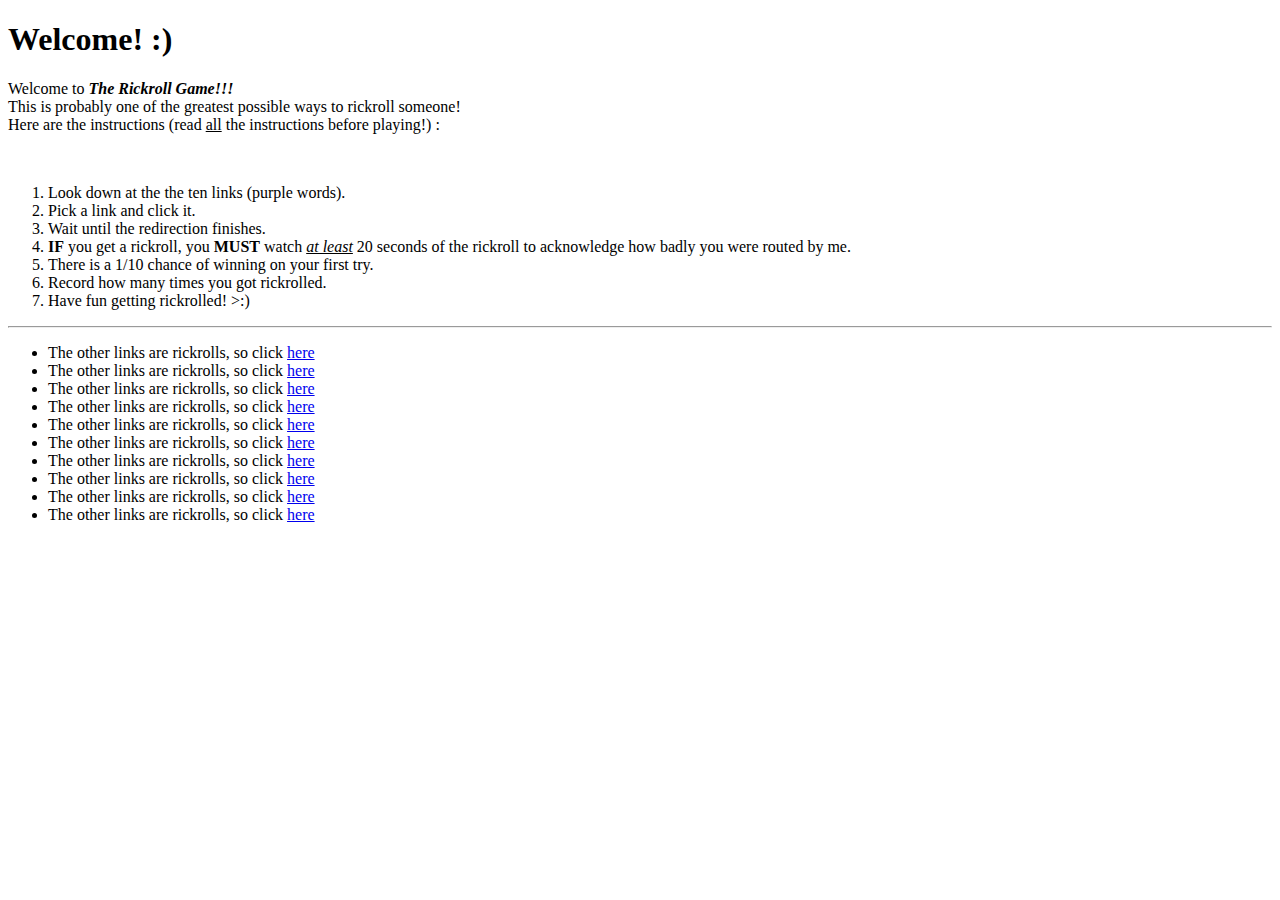
<file: index.html>
<!DOCTYPE HTML>
<html>
    <head>
        <title>Rickroll Game
        </title>
        <meta charset="utf-8">
    </head>

    <body>
      <h1>Welcome! :)</h1>
      <p>Welcome to <strong><em>The Rickroll Game!!!</strong></em><br>
      This is probably one of the greatest possible ways to rickroll someone!<br>
    Here are the instructions (read <u>all</u> the instructions before playing!) :</p>
<br>
    <ol>
    <li>Look down at the the ten links (purple words).</li>
    <li>Pick a link and click it.</li>
    <li>Wait until the redirection finishes.</li>
    <li><b>IF</b> you get a rickroll, you <b>MUST</b> watch <i><u>at least</u></i> 20 seconds of the rickroll to acknowledge how badly you were routed by me.</li>
      <li>There is a 1/10 chance of winning on your first try.</li>
      <li>Record how many times you got rickrolled.</li>
      <li>Have fun getting rickrolled!  >:)</li>
    </ol>
<hr>
<ul>
<li>The other links are rickrolls, so click <a href="https://youtu.be/dQw4w9WgXcQ">here</a></li>
<li>The other links are rickrolls, so click <a href="https://youtu.be/dQw4w9WgXcQ">here</a></li>
<li>The other links are rickrolls, so click <a href="https://youtu.be/dQw4w9WgXcQ">here</a></li>
<li>The other links are rickrolls, so click <a href="https://youtu.be/dQw4w9WgXcQ">here</a></li>
<li>The other links are rickrolls, so click <a href="https://youtu.be/dQw4w9WgXcQ">here</a></li>
<li>The other links are rickrolls, so click <a href="https://youtu.be/dQw4w9WgXcQ">here</a></li>
<li>The other links are rickrolls, so click <a href="https://youtu.be/dQw4w9WgXcQ">here</a></li>
<li>The other links are rickrolls, so click <a href="https://youtu.be/dQw4w9WgXcQ">here</a></li>
<li>The other links are rickrolls, so click <a href="https://scratch.mit.edu/projects/613852147/">here</a></li>
<li>The other links are rickrolls, so click <a href="https://youtu.be/dQw4w9WgXcQ">here</a></li>
</ul>

<iframe width="560" height="315" src="https://www.youtube.com/embed/dQw4w9WgXcQ" title="YouTube video player" frameborder="0" allow="accelerometer; autoplay; clipboard-write; encrypted-media; gyroscope; picture-in-picture" allowfullscreen></iframe>


 </body>
</html>
</file>
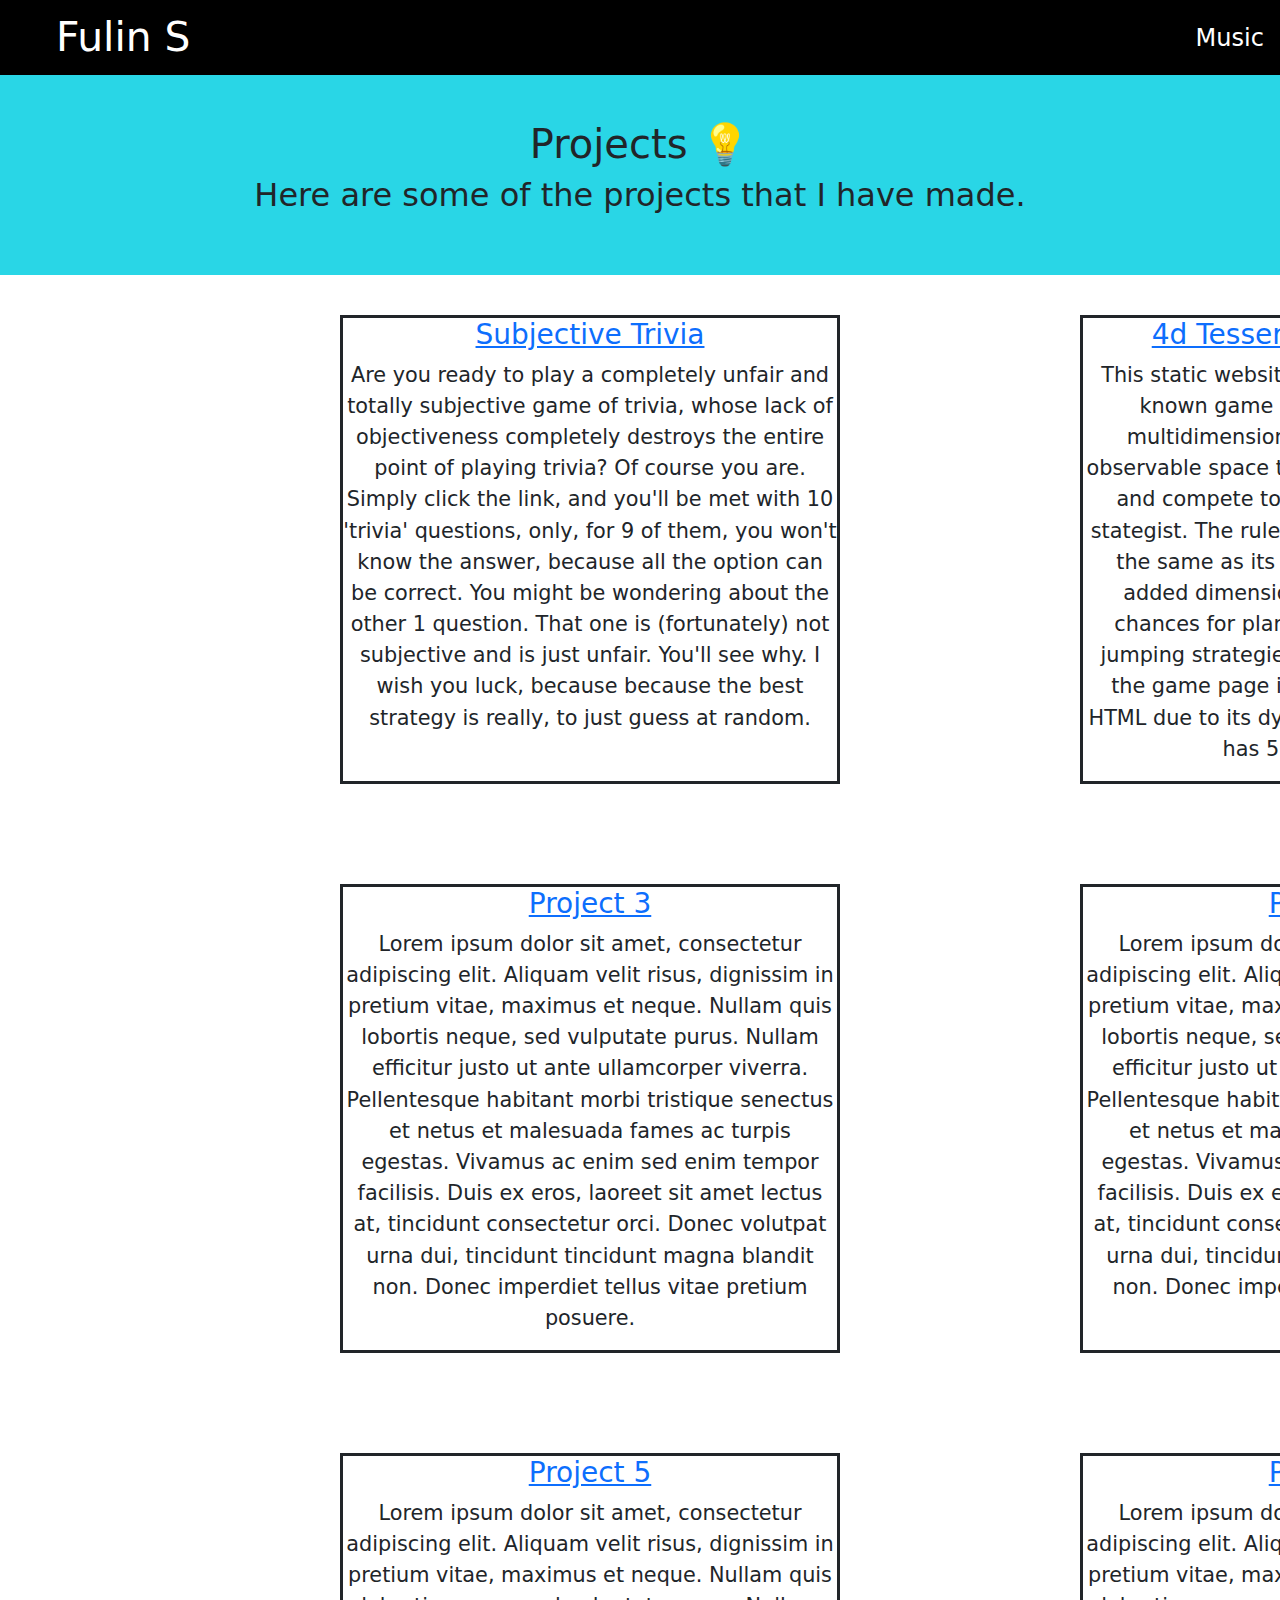
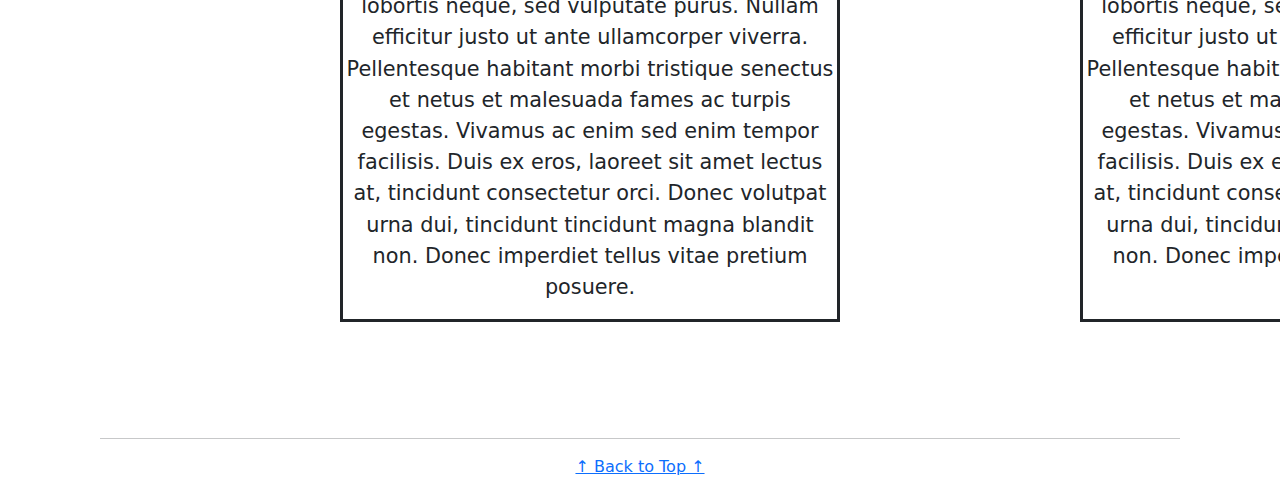
<file: Projects/index.html>
<!DOCTYPE html>

<html lang="en">
    <head>
        <link href="https://cdn.jsdelivr.net/npm/bootstrap@5.3.3/dist/css/bootstrap.min.css" rel="stylesheet" integrity="sha384-QWTKZyjpPEjISv5WaRU9OFeRpok6YctnYmDr5pNlyT2bRjXh0JMhjY6hW+ALEwIH" crossorigin="anonymous">
        <script src="https://cdn.jsdelivr.net/npm/bootstrap@5.3.3/dist/js/bootstrap.bundle.min.js" integrity="sha384-YvpcrYf0tY3lHB60NNkmXc5s9fDVZLESaAA55NDzOxhy9GkcIdslK1eN7N6jIeHz" crossorigin="anonymous"></script>
        <link href="projectsStyle.css" rel="stylesheet">
        <script src="projectsScript.js"></script>
        <title>Projects</title>
    </head>
    <body>


        <div id="topbar">
            <div id="topbarL">
                <button class="topbarLinkL">Fulin S</button>
            </div>
            <div id="topbarR">
            <button id="musicLink" class="topbarLinkR">Music</button>
            <button id="recLink" class="topbarLinkR">Recommendations</button>
            <button id="projectLink" class="topbarLinkR"> Projects!</button>
            </div>
        </div>


        <header>
            <div id="header">
                <h1>Projects 💡</h1>
                <h2>Here are some of the projects that I have made.</h2>
            </div>
        </header>

        <main>

            <div id="boxes">
                <div class="line">
                    <div class="infoBoxL">
                        <h3><a href="subjectivetrivia.html">Subjective Trivia</a></h3>
                        <p>Are you ready to play a completely unfair and totally subjective game of trivia, whose lack of objectiveness completely destroys the entire point of playing trivia? Of course you are. Simply click the link, and you'll be met with 10 'trivia' questions, only, for 9 of them, you won't know the answer, because all the option can be correct. You might be wondering about the other 1 question. That one is (fortunately) not subjective and is just unfair. You'll see why. I wish you luck, because because the best strategy is really, to just guess at random.
                        </p>
                    </div>
                    <div class="infoBoxR">
                        <h3><a href="tttIndex.html">4d Tesseractic Tic Tac Toe</a></h3>
                        <p>This static website takes a very simple, well known game and puts a twist in it. A multidimensional twist that transcends observable space to be specific. Find a partner and compete to see who is the better 4D stategist. The rules are simple and are mostly the same as its 2D version, however, the added dimensions indroduce a lot more chances for planned deception and plane jumping strategies. Interesting fact: most of the game page is written in JS rather than HTML due to its dynamism. The HTML file only has 56 lines of code.</p>
                    </div>
                </div>



                <div class="line">
                    <div class="infoBoxL">
                        <h3><a href="https://www.youtube.com/watch?v=dQw4w9WgXcQ">Project 3</a></h3>
                        <p>Lorem ipsum dolor sit amet, consectetur adipiscing elit. Aliquam velit risus, dignissim in pretium vitae, maximus et neque. Nullam quis lobortis neque, sed vulputate purus. Nullam efficitur justo ut ante ullamcorper viverra. Pellentesque habitant morbi tristique senectus et netus et malesuada fames ac turpis egestas. Vivamus ac enim sed enim tempor facilisis. Duis ex eros, laoreet sit amet lectus at, tincidunt consectetur orci. Donec volutpat urna dui, tincidunt tincidunt magna blandit non. Donec imperdiet tellus vitae pretium posuere.</p>
                    </div>
                    <div class="infoBoxR">
                        <h3><a href="https://www.youtube.com/watch?v=dQw4w9WgXcQ">Project 4</a></h3>
                        <p>Lorem ipsum dolor sit amet, consectetur adipiscing elit. Aliquam velit risus, dignissim in pretium vitae, maximus et neque. Nullam quis lobortis neque, sed vulputate purus. Nullam efficitur justo ut ante ullamcorper viverra. Pellentesque habitant morbi tristique senectus et netus et malesuada fames ac turpis egestas. Vivamus ac enim sed enim tempor facilisis. Duis ex eros, laoreet sit amet lectus at, tincidunt consectetur orci. Donec volutpat urna dui, tincidunt tincidunt magna blandit non. Donec imperdiet tellus vitae pretium posuere.</p>
                    </div>
                </div>


                <div class="line">
                    <div class="infoBoxL">
                        <h3><a href="https://www.youtube.com/watch?v=dQw4w9WgXcQ">Project 5</a></h3>
                        <p>Lorem ipsum dolor sit amet, consectetur adipiscing elit. Aliquam velit risus, dignissim in pretium vitae, maximus et neque. Nullam quis lobortis neque, sed vulputate purus. Nullam efficitur justo ut ante ullamcorper viverra. Pellentesque habitant morbi tristique senectus et netus et malesuada fames ac turpis egestas. Vivamus ac enim sed enim tempor facilisis. Duis ex eros, laoreet sit amet lectus at, tincidunt consectetur orci. Donec volutpat urna dui, tincidunt tincidunt magna blandit non. Donec imperdiet tellus vitae pretium posuere.</p>
                    </div>
                    <div class="infoBoxR">
                        <h3><a href="https://www.youtube.com/watch?v=dQw4w9WgXcQ">Project 6</a></h3>
                        <p>Lorem ipsum dolor sit amet, consectetur adipiscing elit. Aliquam velit risus, dignissim in pretium vitae, maximus et neque. Nullam quis lobortis neque, sed vulputate purus. Nullam efficitur justo ut ante ullamcorper viverra. Pellentesque habitant morbi tristique senectus et netus et malesuada fames ac turpis egestas. Vivamus ac enim sed enim tempor facilisis. Duis ex eros, laoreet sit amet lectus at, tincidunt consectetur orci. Donec volutpat urna dui, tincidunt tincidunt magna blandit non. Donec imperdiet tellus vitae pretium posuere.</p>
                    </div>
                </div>
                <hr>

                <!--
                    <boxes>: div for entire box section
                    <line>: div for infoBox and complement
                    <infoBox>: div for textbox
                    How to make stuff in-line:
                        <div class="line">
                            <div class="infoBox">
                                ...
                            </div>
                            <div id="(complement)">
                                ...
                            </div>
                        </div>
                -->
            </div>
        </main>
        <div style="text-align: center;"><a href="index.html#header">↑ Back to Top ↑</a></div>
    </body>
</html>
</file>
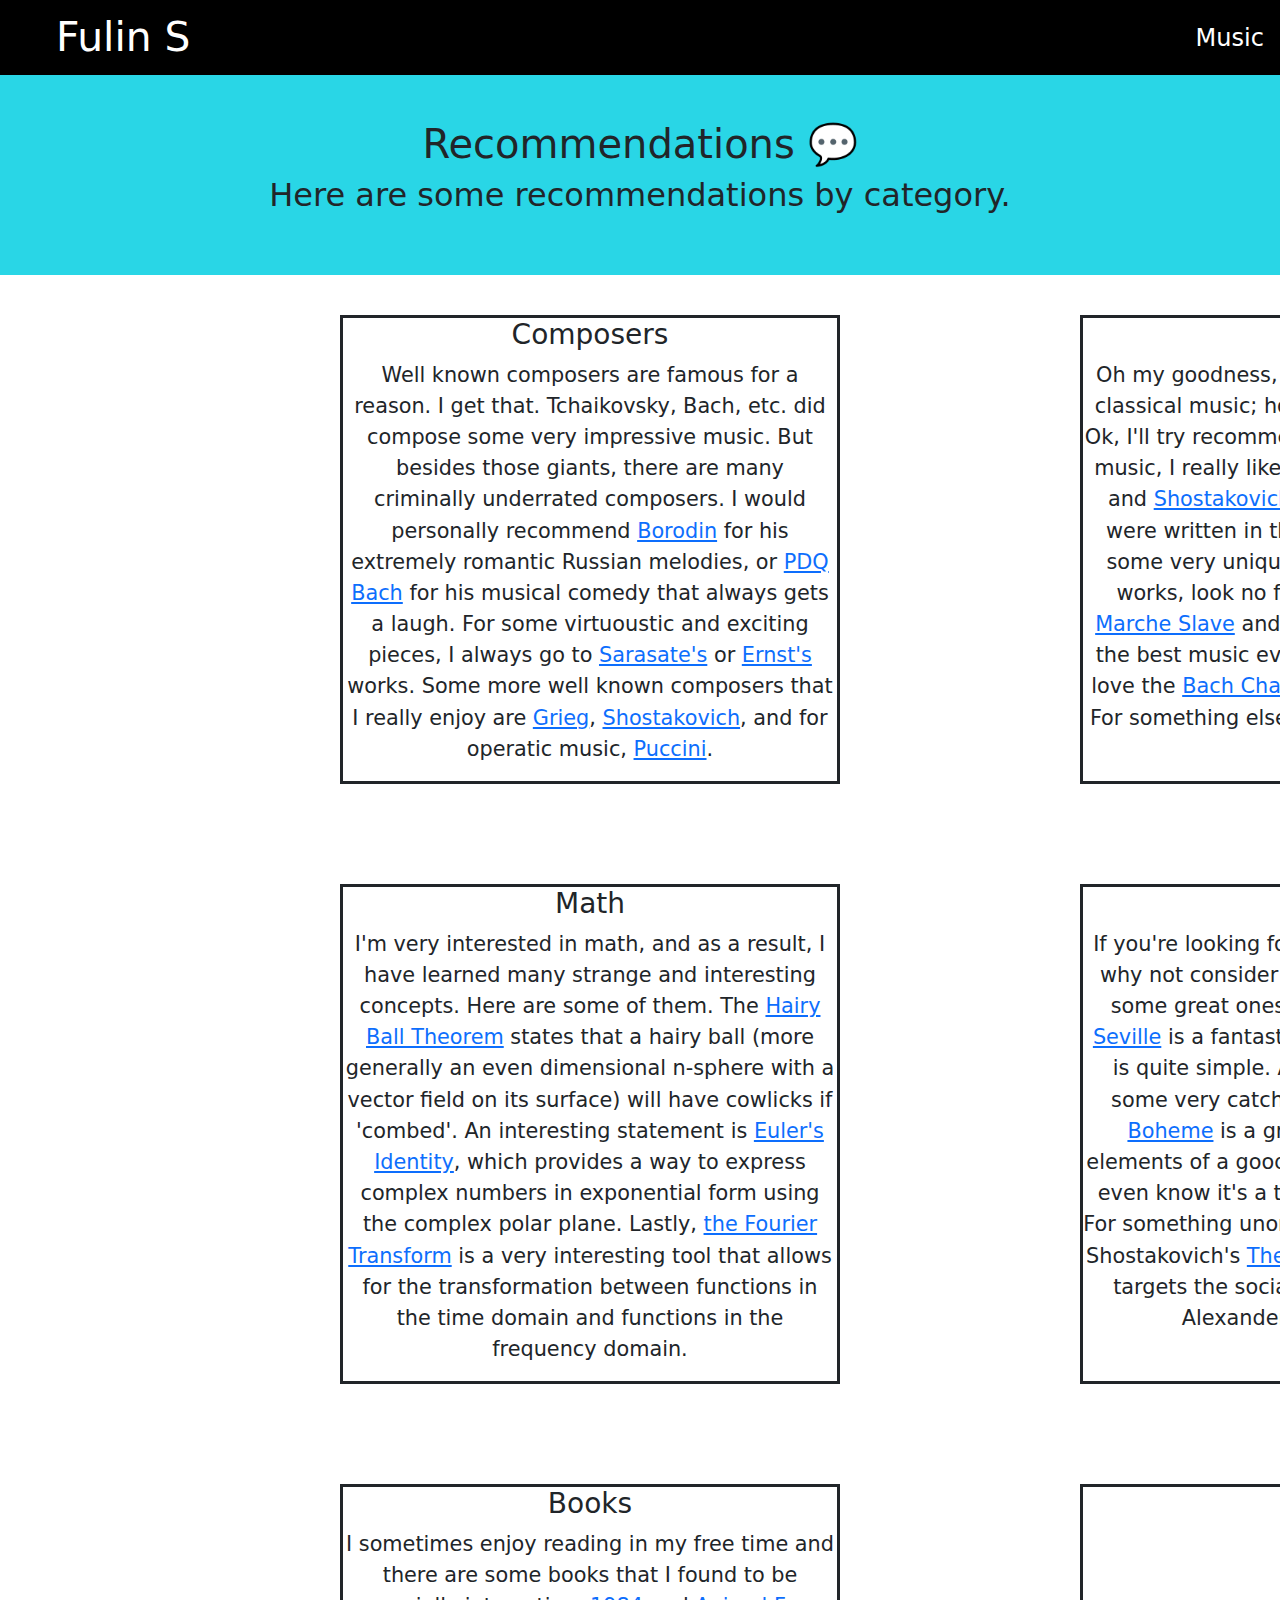
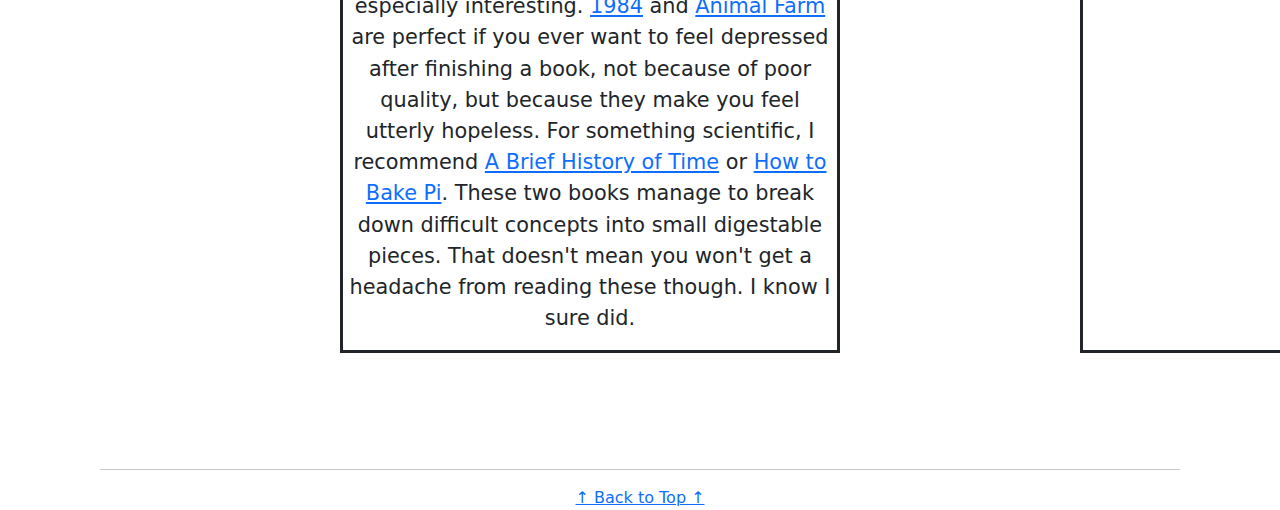
<file: recs.html>
<!DOCTYPE html>

<html lang="en">
    <head>
        <link href="https://cdn.jsdelivr.net/npm/bootstrap@5.3.3/dist/css/bootstrap.min.css" rel="stylesheet" integrity="sha384-QWTKZyjpPEjISv5WaRU9OFeRpok6YctnYmDr5pNlyT2bRjXh0JMhjY6hW+ALEwIH" crossorigin="anonymous">
        <script src="https://cdn.jsdelivr.net/npm/bootstrap@5.3.3/dist/js/bootstrap.bundle.min.js" integrity="sha384-YvpcrYf0tY3lHB60NNkmXc5s9fDVZLESaAA55NDzOxhy9GkcIdslK1eN7N6jIeHz" crossorigin="anonymous"></script>
        <link href="recsStyle.css" rel="stylesheet">
        <script src="recsScript.js"></script>
        <title>Recommendations</title>
    </head>
    <body>


        <div id="topbar">
            <div id="topbarL">
                <button class="topbarLinkL">Fulin S</button>
            </div>
            <div id="topbarR">
            <button id="musicLink" class="topbarLinkR">Music</button>
            <button id="recLink" class="topbarLinkR">Recommendations</button>
            <button id="projectLink" class="topbarLinkR"> Projects!</button>
            </div>
        </div>


        <header>
            <div id="header">
                <h1>Recommendations 💬</h1>
                <h2>Here are some recommendations by category.</h2>
            </div>
        </header>

        <main>

            <div id="boxes">
                <div class="line">
                    <div class="infoBoxL">
                        <h3>Composers</h3>
                        <p>Well known composers are famous for a reason. I get that. Tchaikovsky, Bach, etc. did compose some very impressive music. But besides those giants, there are many criminally underrated composers.
                            I would personally recommend <a href="https://www.youtube.com/watch?v=OPPLoRYMVrw">Borodin</a> for his extremely romantic Russian melodies, or <a href="https://www.youtube.com/playlist?list=PLKwLjuqh__W3vgAQfrqP4q3j0FIqBWkh2">PDQ Bach</a> for his musical comedy that always gets a laugh.
                            For some virtuoustic and exciting pieces, I always go to <a href="https://www.youtube.com/playlist?list=PLGA7IZDGlulLquuGMNc0lnZPtwgD1le-S">Sarasate's</a> or <a href="https://www.youtube.com/watch?v=UWNCbpwC-PQ">Ernst's</a> works. Some more well known composers that I really enjoy are <a href="https://www.youtube.com/watch?v=OM9hdCpdcqc">Grieg</a>,
                            <a href="https://www.youtube.com/watch?v=vKTVLpmvznI">Shostakovich</a>, and for operatic music, <a href="https://www.youtube.com/watch?v=XfKzML_EbRE">Puccini</a>.
                        </p>
                    </div>
                    <div class="infoBoxR">
                        <h3>Music</h3>
                        <p>Oh my goodness, there are so many gems in classical music; how could I possibly choose? Ok, I'll try recommend the best ones. For piano music, I really like <a href="https://www.youtube.com/watch?v=ghEa1x23low">Gershwin's Piano Concerto</a> and <a href="https://www.youtube.com/watch?v=qdgNQN-PiRA">Shostakovich's Piano Concerto II</a>. Both were written in the 20th century, and have some very unique elements. For orchestral works, look no further than the Russians. <a href="https://www.youtube.com/watch?v=5poSw7tFLB4">Marche Slave</a> and <a href="https://www.youtube.com/watch?v=zY4w4_W30aQ">Scheherazade</a>
                        are some of the best music ever written. For solo works, I love the <a href="https://www.youtube.com/watch?v=ngjEVKxQCWs">Bach Chaconne</a> or his <a href="https://www.youtube.com/watch?v=wbH3JYfRjOQ">6th cello suite</a>. For something else baroque, listen to <a href="https://www.youtube.com/watch?v=7v8zxoEoA_Q">La Folia</a>.</p>
                    </div>
                </div>



                <div class="line">
                    <div class="infoBoxL">
                        <h3>Math</h3>
                        <p>I'm very interested in math, and as a result, I have learned many strange and interesting concepts. Here are some of them. The <a href="https://en.wikipedia.org/wiki/Hairy_ball_theorem">Hairy Ball Theorem</a> states that a hairy ball (more generally an even dimensional n-sphere with a vector field on its surface) will have cowlicks if 'combed'.
                            An interesting statement is <a href="https://en.wikipedia.org/wiki/Euler%27s_identity">Euler's Identity</a>, which provides a way to express complex numbers in exponential form using the complex polar plane. Lastly,
                            <a href="https://en.wikipedia.org/wiki/Fourier_transform">the Fourier Transform</a> is a very interesting tool that allows for the transformation between functions in the time domain and functions in the frequency domain.</p>
                    </div>
                    <div class="infoBoxR">
                        <h3>Operas</h3>
                        <p>If you're looking for something long to watch, why not consider watching an opera? I have some great ones right here. <a href="https://www.youtube.com/watch?v=iZO2BPS_pOw">The Barber of Seville</a> is a fantastic opera buffa, and the plot is quite simple. As an added bonus, it has some very catchy tunes. For tragedies, <a href="https://www.youtube.com/watch?v=v-AkOjdR7Ds&t=6s">La Boheme</a> is a great option. It has all the elements of a good tragic story, and you won't even know it's a tragedy until at least act III.
                        For something unorthodox, definitely check out Shostakovich's <a href="https://www.youtube.com/watch?v=muxgjshs6MY">The Nose</a>, a satirical opera that targets the social class during the time of Alexander I. It's really weird.</p>
                    </div>
                </div>


                <div class="line">
                    <div class="infoBoxL">
                        <h3>Books</h3>
                        <p>I sometimes enjoy reading in my free time and there are some books that I found to be especially interesting. <a href="https://www.goodreads.com/book/show/61439040-1984">1984</a> and <a href="https://www.goodreads.com/book/show/170448.Animal_Farm">Animal Farm</a> are perfect if you ever want to feel depressed after finishing a book, not because of poor quality, but because they make you feel utterly hopeless.
                        For something scientific, I recommend <a href="https://www.goodreads.com/book/show/3869.A_Brief_History_of_Time">A Brief History of Time</a> or <a href="https://www.goodreads.com/book/show/23360039-how-to-bake-pi">How to Bake Pi</a>. These two books manage to break down difficult concepts into small digestable pieces. That doesn't mean you won't get a headache from reading these though. I know I sure did.</p>
                    </div>
                    <div class="infoBoxR">
                        <h3>Memes</h3>
                        <p><a href="https://themathpass.wordpress.com/wp-content/uploads/2012/07/berationalgetreal.jpg">Meme 1</a></p>
                        <p><a href="https://i.redd.it/g7r4mnsok78z.jpg">Meme 2</a></p>
                        <p><a href="http://i.imgur.com/z0Sl2XP.jpg">Meme 3</a></p>
                        <p><a href="https://i.redd.it/l2s7wrqdt0m81.jpg">Meme 4</a></p>
                        <p><a href="https://i.redd.it/sb02invth9bb1.jpg">Meme 5</a></p>
                        <p><a href="http://i.imgur.com/NfXXrCj.jpg">Meme 6</a></p>
                        <p><a href="https://i.redd.it/8zfbnjcm1h6c1.jpeg">Meme 7</a></p>
                    </div>
                </div>
                <hr>

                <!--
                    <boxes>: div for entire box section
                    <line>: div for infoBox and complement
                    <infoBox>: div for textbox
                    How to make stuff in-line:
                        <div class="line">
                            <div class="infoBox">
                                ...
                            </div>
                            <div id="(complement)">
                                ...
                            </div>
                        </div>
                -->
            </div>
        </main>
        <div style="text-align: center;"><a href="recs.html#header">↑ Back to Top ↑</a></div>
    </body>
</html>
</file>
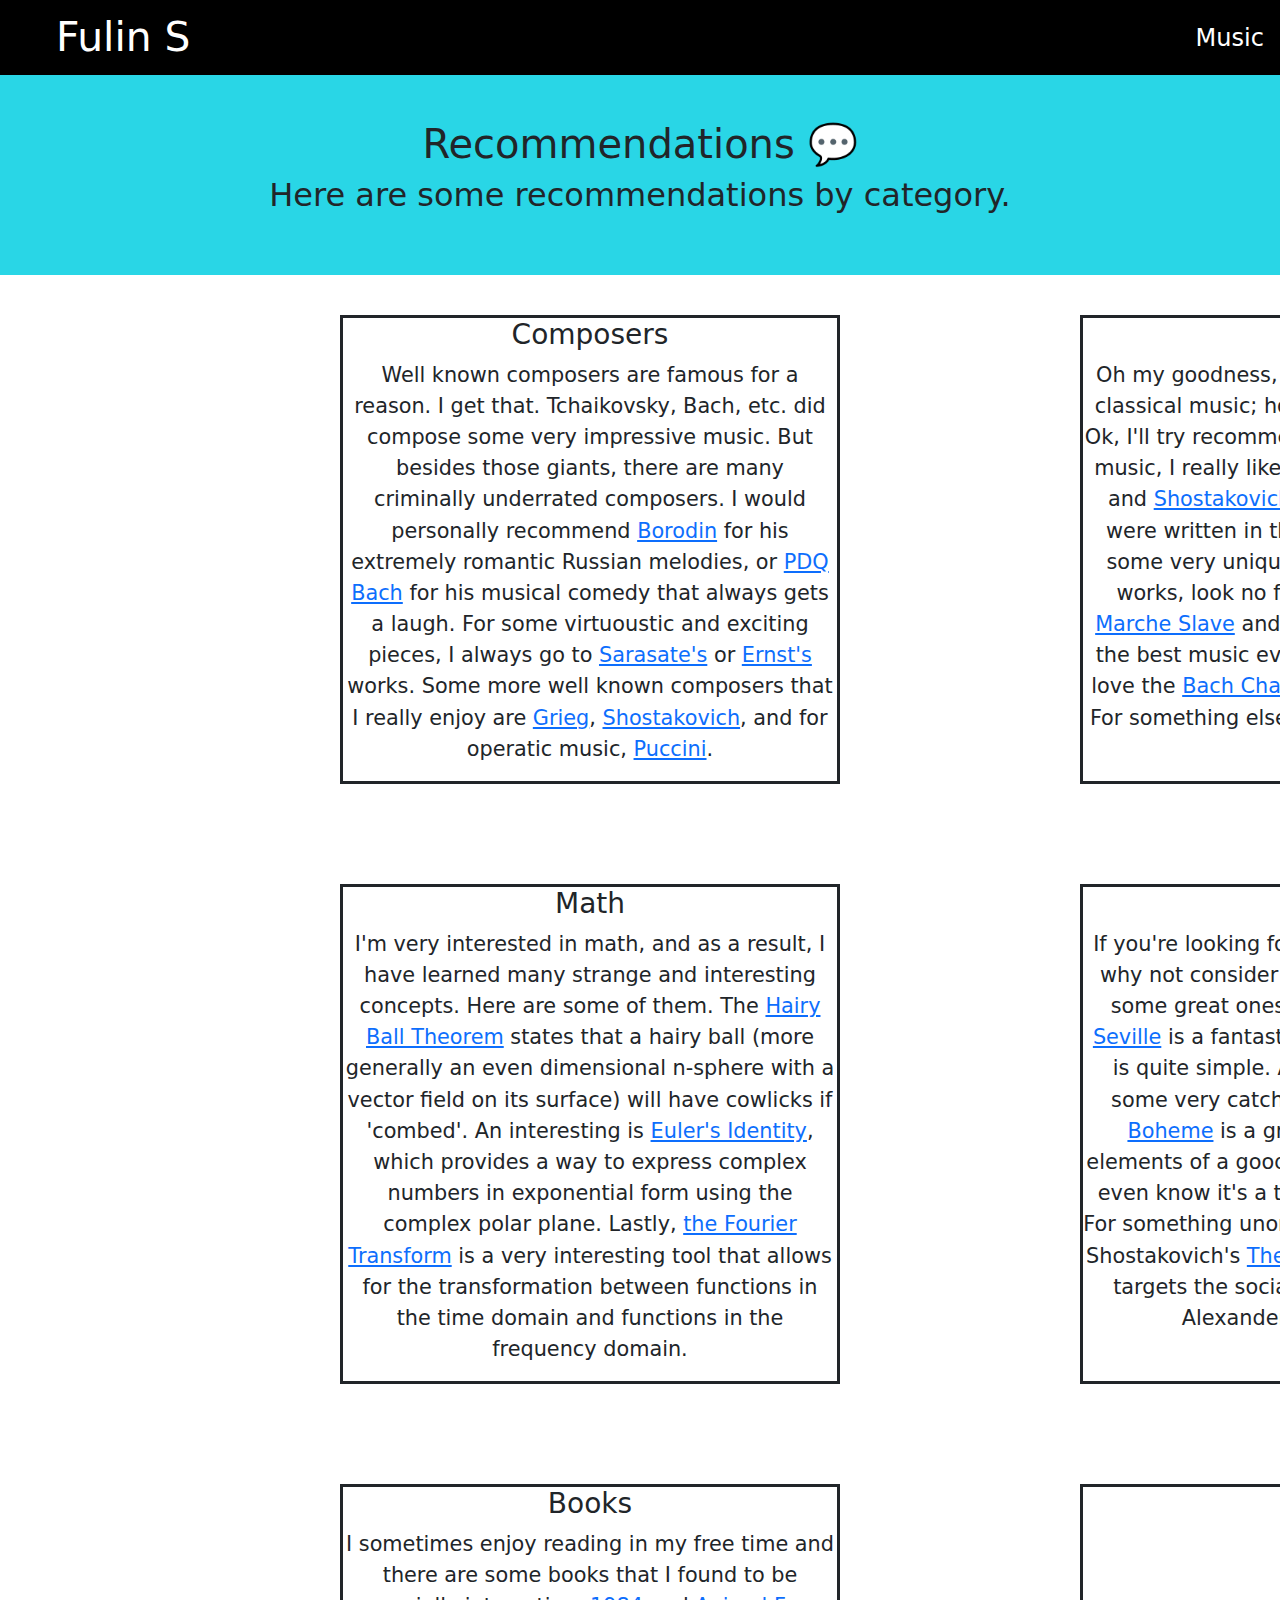
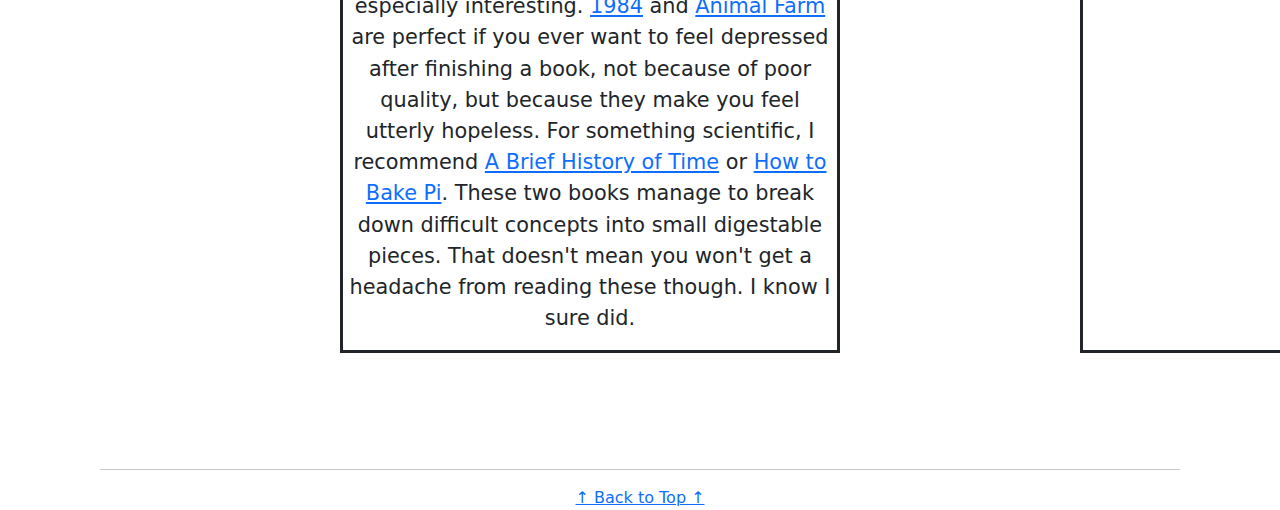
<file: homepage/recs.html>
<!DOCTYPE html>

<html lang="en">
    <head>
        <link href="https://cdn.jsdelivr.net/npm/bootstrap@5.3.3/dist/css/bootstrap.min.css" rel="stylesheet" integrity="sha384-QWTKZyjpPEjISv5WaRU9OFeRpok6YctnYmDr5pNlyT2bRjXh0JMhjY6hW+ALEwIH" crossorigin="anonymous">
        <script src="https://cdn.jsdelivr.net/npm/bootstrap@5.3.3/dist/js/bootstrap.bundle.min.js" integrity="sha384-YvpcrYf0tY3lHB60NNkmXc5s9fDVZLESaAA55NDzOxhy9GkcIdslK1eN7N6jIeHz" crossorigin="anonymous"></script>
        <link href="recsStyle.css" rel="stylesheet">
        <script src="recsScript.js"></script>
        <title>Recommendations</title>
    </head>
    <body>


        <div id="topbar">
            <div id="topbarL">
                <button class="topbarLinkL">Fulin S</button>
            </div>
            <div id="topbarR">
            <button id="musicLink" class="topbarLinkR">Music</button>
            <button id="recLink" class="topbarLinkR">Recommendations</button>
            <button id="projectLink" class="topbarLinkR"> Projects!</button>
            </div>
        </div>


        <header>
            <div id="header">
                <h1>Recommendations 💬</h1>
                <h2>Here are some recommendations by category.</h2>
            </div>
        </header>

        <main>

            <div id="boxes">
                <div class="line">
                    <div class="infoBoxL">
                        <h3>Composers</h3>
                        <p>Well known composers are famous for a reason. I get that. Tchaikovsky, Bach, etc. did compose some very impressive music. But besides those giants, there are many criminally underrated composers.
                            I would personally recommend <a href="https://www.youtube.com/watch?v=OPPLoRYMVrw">Borodin</a> for his extremely romantic Russian melodies, or <a href="https://www.youtube.com/playlist?list=PLKwLjuqh__W3vgAQfrqP4q3j0FIqBWkh2">PDQ Bach</a> for his musical comedy that always gets a laugh.
                            For some virtuoustic and exciting pieces, I always go to <a href="https://www.youtube.com/playlist?list=PLGA7IZDGlulLquuGMNc0lnZPtwgD1le-S">Sarasate's</a> or <a href="https://www.youtube.com/watch?v=UWNCbpwC-PQ">Ernst's</a> works. Some more well known composers that I really enjoy are <a href="https://www.youtube.com/watch?v=OM9hdCpdcqc">Grieg</a>,
                            <a href="https://www.youtube.com/watch?v=vKTVLpmvznI">Shostakovich</a>, and for operatic music, <a href="https://www.youtube.com/watch?v=XfKzML_EbRE">Puccini</a>.
                        </p>
                    </div>
                    <div class="infoBoxR">
                        <h3>Music</h3>
                        <p>Oh my goodness, there are so many gems in classical music; how could I possibly choose? Ok, I'll try recommend the best ones. For piano music, I really like <a href="https://www.youtube.com/watch?v=ghEa1x23low">Gershwin's Piano Concerto</a> and <a href="https://www.youtube.com/watch?v=qdgNQN-PiRA">Shostakovich's Piano Concerto II</a>. Both were written in the 20th century, and have some very unique elements. For orchestral works, look no further than the Russians. <a href="https://www.youtube.com/watch?v=5poSw7tFLB4">Marche Slave</a> and <a href="https://www.youtube.com/watch?v=zY4w4_W30aQ">Scheherazade</a>
                        are some of the best music ever written. For solo works, I love the <a href="https://www.youtube.com/watch?v=ngjEVKxQCWs">Bach Chaconne</a> or his <a href="https://www.youtube.com/watch?v=wbH3JYfRjOQ">6th cello suite</a>. For something else baroque, listen to <a href="https://www.youtube.com/watch?v=i4qePY2Wdss">La Folia</a>.</p>
                    </div>
                </div>



                <div class="line">
                    <div class="infoBoxL">
                        <h3>Math</h3>
                        <p>I'm very interested in math, and as a result, I have learned many strange and interesting concepts. Here are some of them. The <a href="https://en.wikipedia.org/wiki/Hairy_ball_theorem">Hairy Ball Theorem</a> states that a hairy ball (more generally an even dimensional n-sphere with a vector field on its surface) will have cowlicks if 'combed'.
                            An interesting is <a href="https://en.wikipedia.org/wiki/Euler%27s_identity">Euler's Identity</a>, which provides a way to express complex numbers in exponential form using the complex polar plane. Lastly,
                            <a href="https://en.wikipedia.org/wiki/Fourier_transform">the Fourier Transform</a> is a very interesting tool that allows for the transformation between functions in the time domain and functions in the frequency domain.</p>
                    </div>
                    <div class="infoBoxR">
                        <h3>Operas</h3>
                        <p>If you're looking for something long to watch, why not consider watching an opera? I have some great ones right here. <a href="https://www.youtube.com/watch?v=iZO2BPS_pOw">The Barber of Seville</a> is a fantastic opera buffa, and the plot is quite simple. As an added bonus, it has some very catchy tunes. For tragedies, <a href="https://www.youtube.com/watch?v=v-AkOjdR7Ds&t=6s">La Boheme</a> is a great option. It has all the elements of a good tragic story, and you won't even know it's a tragedy until at least act III.
                        For something unorthodox, definitely check out Shostakovich's <a href="https://www.youtube.com/watch?v=muxgjshs6MY">The Nose</a>, a satirical opera that targets the social class during the time of Alexander I. It's really weird.</p>
                    </div>
                </div>


                <div class="line">
                    <div class="infoBoxL">
                        <h3>Books</h3>
                        <p>I sometimes enjoy reading in my free time and there are some books that I found to be especially interesting. <a href="https://www.goodreads.com/book/show/61439040-1984">1984</a> and <a href="https://www.goodreads.com/book/show/170448.Animal_Farm">Animal Farm</a> are perfect if you ever want to feel depressed after finishing a book, not because of poor quality, but because they make you feel utterly hopeless.
                        For something scientific, I recommend <a href="https://www.goodreads.com/book/show/3869.A_Brief_History_of_Time">A Brief History of Time</a> or <a href="https://www.goodreads.com/book/show/23360039-how-to-bake-pi">How to Bake Pi</a>. These two books manage to break down difficult concepts into small digestable pieces. That doesn't mean you won't get a headache from reading these though. I know I sure did.</p>
                    </div>
                    <div class="infoBoxR">
                        <h3>Memes</h3>
                        <p><a href="https://i.redd.it/9uzqjp2udzje1.jpeg">Meme 1</a></p>
                        <p><a href="https://i.redd.it/g7r4mnsok78z.jpg">Meme 2</a></p>
                        <p><a href="http://i.imgur.com/z0Sl2XP.jpg">Meme 3</a></p>
                        <p><a href="https://i.redd.it/l2s7wrqdt0m81.jpg">Meme 4</a></p>
                        <p><a href="https://i.redd.it/sb02invth9bb1.jpg">Meme 5</a></p>
                        <p><a href="http://i.imgur.com/NfXXrCj.jpg">Meme 6</a></p>
                        <p><a href="https://i.redd.it/8zfbnjcm1h6c1.jpeg">Meme 7</a></p>
                    </div>
                </div>
                <hr>

                <!--
                    <boxes>: div for entire box section
                    <line>: div for infoBox and complement
                    <infoBox>: div for textbox
                    How to make stuff in-line:
                        <div class="line">
                            <div class="infoBox">
                                ...
                            </div>
                            <div id="(complement)">
                                ...
                            </div>
                        </div>
                -->
            </div>
        </main>
        <div style="text-align: center;"><a href="recs.html#header">↑ Back to Top ↑</a></div>
    </body>
</html>
</file>
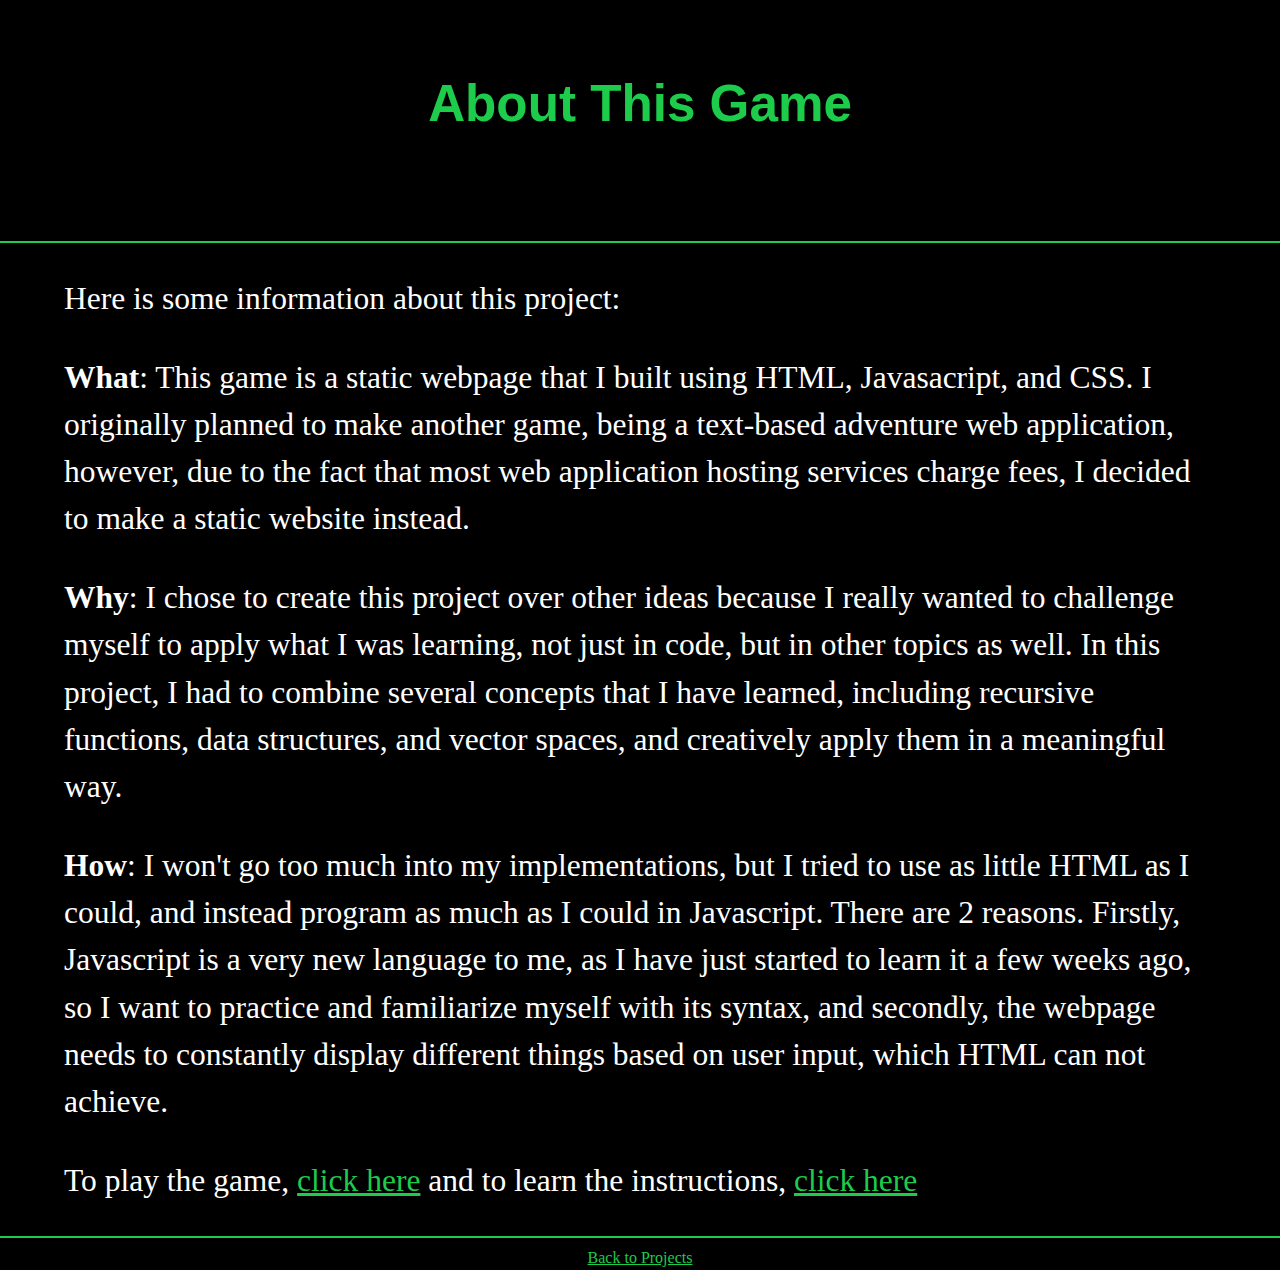
<file: Projects/about.html>
<!DOCTYPE html>

<html lang="en">
    <head>
        <link href="howToAbout.css" rel="stylesheet">
        <title>About This Game</title>
    </head>
    <body>
        <div class="header">
            <h1>About This Game</h1>
        </div>
        <hr>
        <main>
            <p>Here is some information about this project:</p>
            <p><b>What</b>: This game is a static webpage that I built using HTML, Javasacript, and CSS. I originally planned to make another game, being a text-based adventure web application, however, due to the fact that most web application hosting services charge fees, I decided to make a static website instead.</p>
            <p><b>Why</b>: I chose to create this project over other ideas because I really wanted to challenge myself to apply what I was learning, not just in code, but in other topics as well. In this project, I had to combine several concepts that I have learned, including recursive functions, data structures, and vector spaces, and creatively apply them in a meaningful way.</p>
            <p><b>How</b>: I won't go too much into my implementations, but I tried to use as little HTML as I could, and instead program as much as I could in Javascript. There are 2 reasons. Firstly, Javascript is a very new language to me, as I have just started to learn it a few weeks ago, so I want to practice and familiarize myself with its syntax, and secondly, the webpage needs to constantly display different things based on user input, which HTML can not achieve. </p>
            <p>To play the game, <a href="ttt.html">click here</a> and to learn the instructions, <a href="howToPlay.html">click here</a></p>
        </main>
        <hr>
        <div class="footer"><a href="index.html">Back to Projects</a></div>
    </body>
</html>
</file>
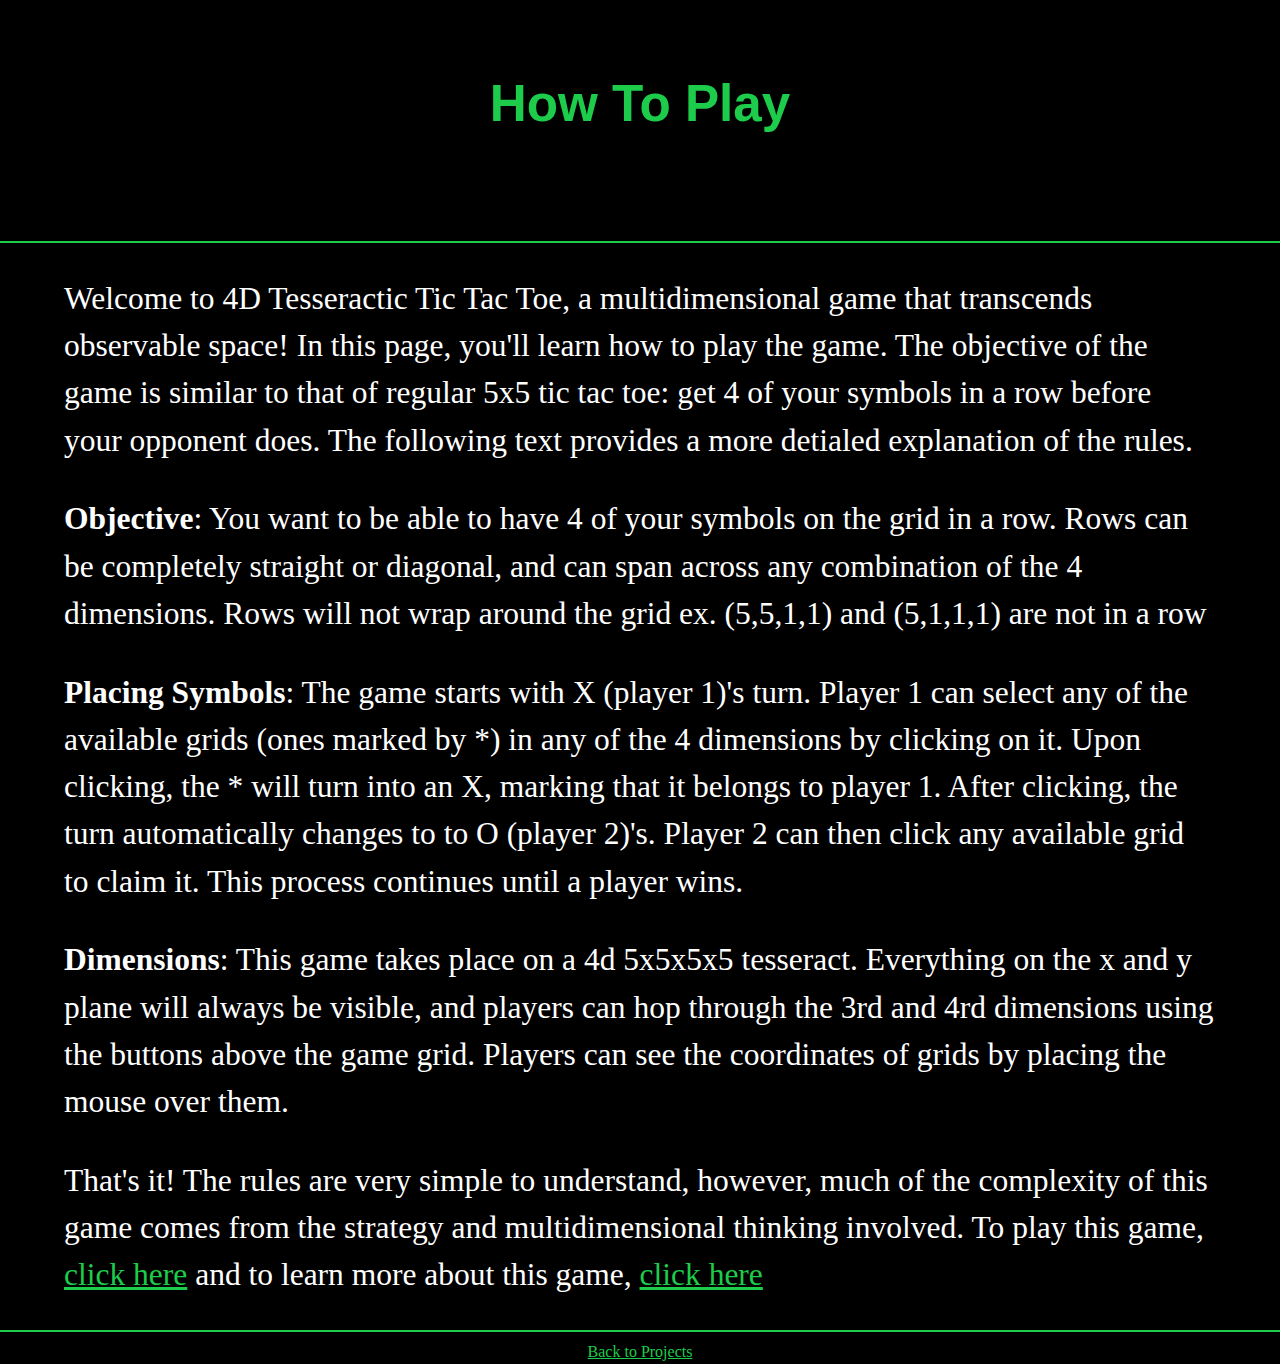
<file: Projects/howToPlay.html>
<!DOCTYPE html>

<html lang="en">
    <head>
        <link href="howToAbout.css" rel="stylesheet">
        <title>How To Play</title>
    </head>
    <body>
        <div class="header">
            <h1>How To Play</h1>
        </div>
        <hr>
        <main>
            <p>Welcome to 4D Tesseractic Tic Tac Toe, a multidimensional game that transcends observable space! In this page, you'll learn how to play the game. The objective of the game is similar to that of regular 5x5 tic tac toe: get 4 of your symbols in a row before your opponent does. The following text provides a more detialed explanation of the rules.</p>
            <p><b>Objective</b>: You want to be able to have 4 of your symbols on the grid in a row. Rows can be completely straight or diagonal, and can span across any combination of the 4 dimensions. Rows will not wrap around the grid ex. (5,5,1,1) and (5,1,1,1) are not in a row</p>
            <p><b>Placing Symbols</b>: The game starts with X (player 1)'s turn. Player 1 can select any of the available grids (ones marked by *) in any of the 4 dimensions by clicking on it. Upon clicking, the * will turn into an X, marking that it belongs to player 1. After clicking, the turn automatically changes to to O (player 2)'s. Player 2 can then click any available grid to claim it. This process continues until a player wins.</p>
            <p><b>Dimensions</b>: This game takes place on a 4d 5x5x5x5 tesseract. Everything on the x and y plane will always be visible, and players can hop through the 3rd and 4rd dimensions using the buttons above the game grid. Players can see the coordinates of grids by placing the mouse over them.</p>
            <p>That's it! The rules are very simple to understand, however, much of the complexity of this game comes from the strategy and multidimensional thinking involved. To play this game, <a href="ttt.html">click here</a> and to learn more about this game, <a href="about.html">click here</a></p>
        </main>
        <hr>
        <div class="footer"><a href="index.html">Back to Projects</a></div>
    </body>
</html>
</file>
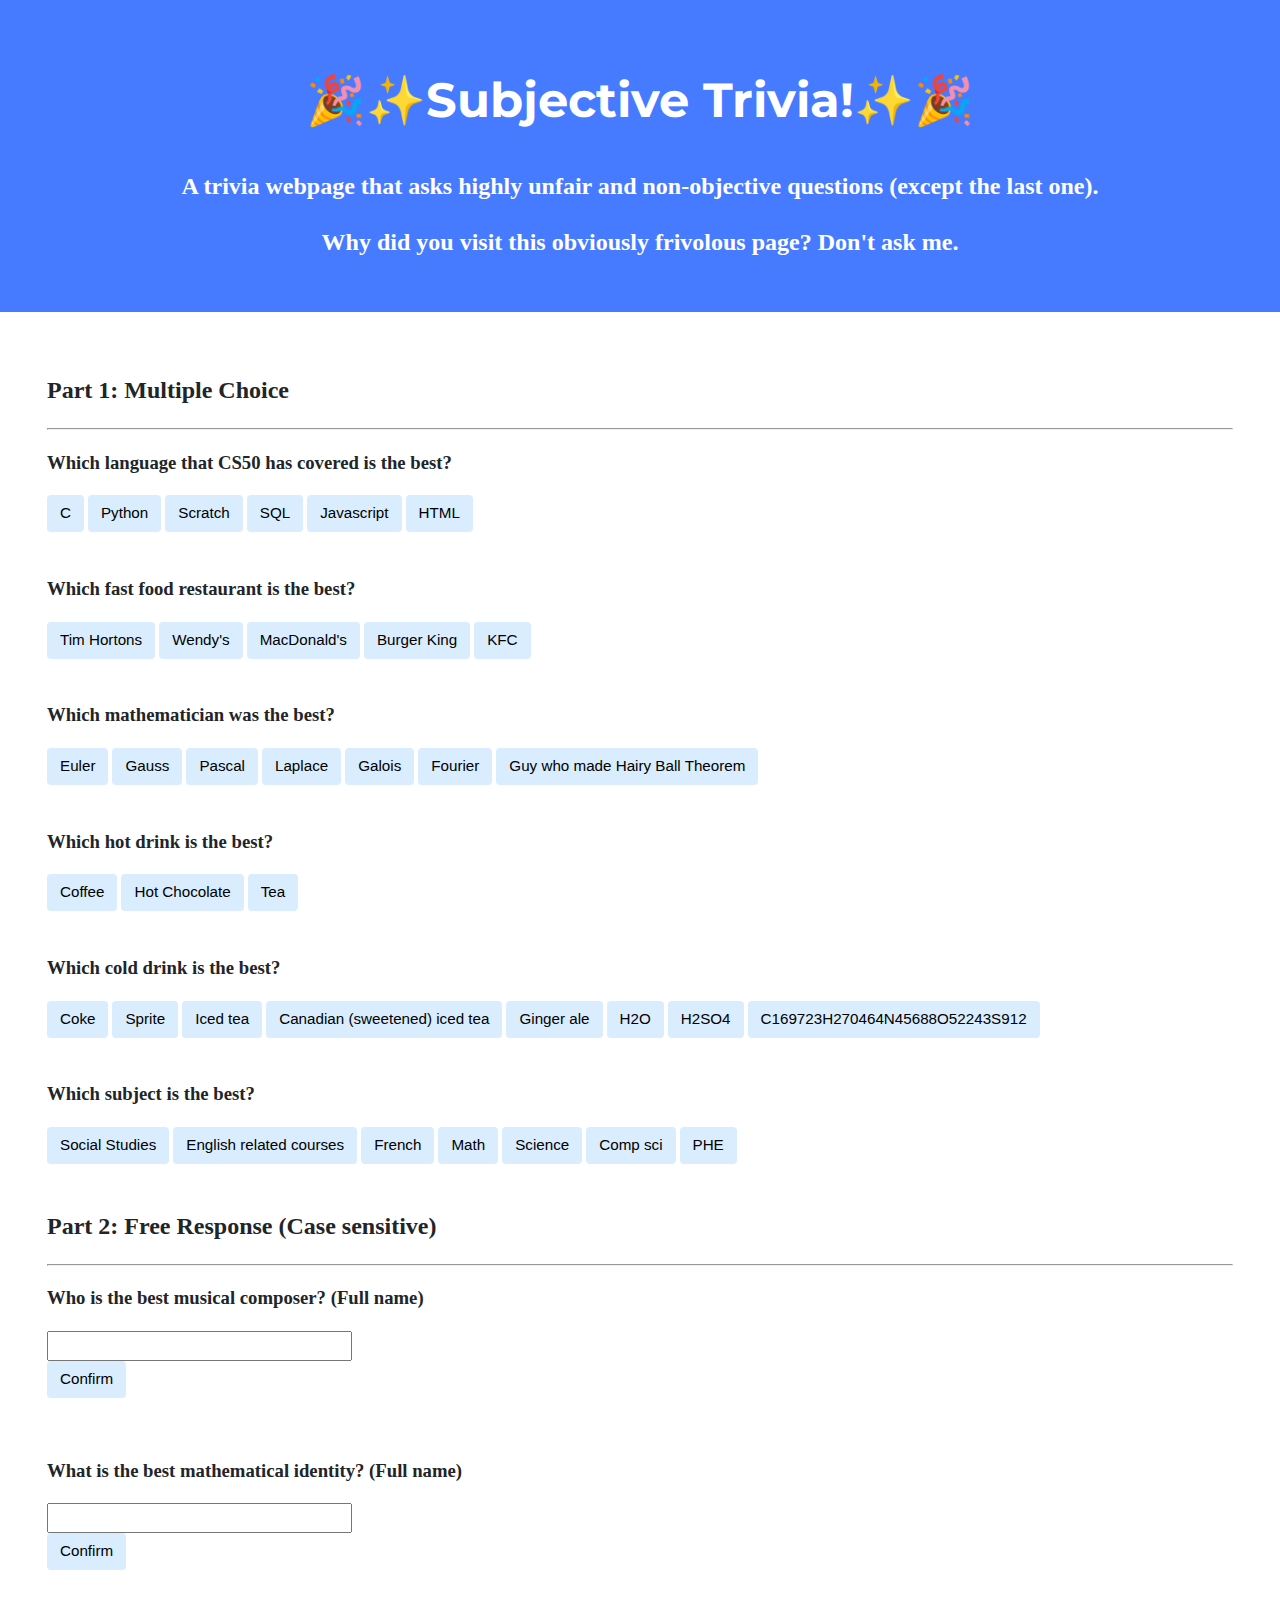
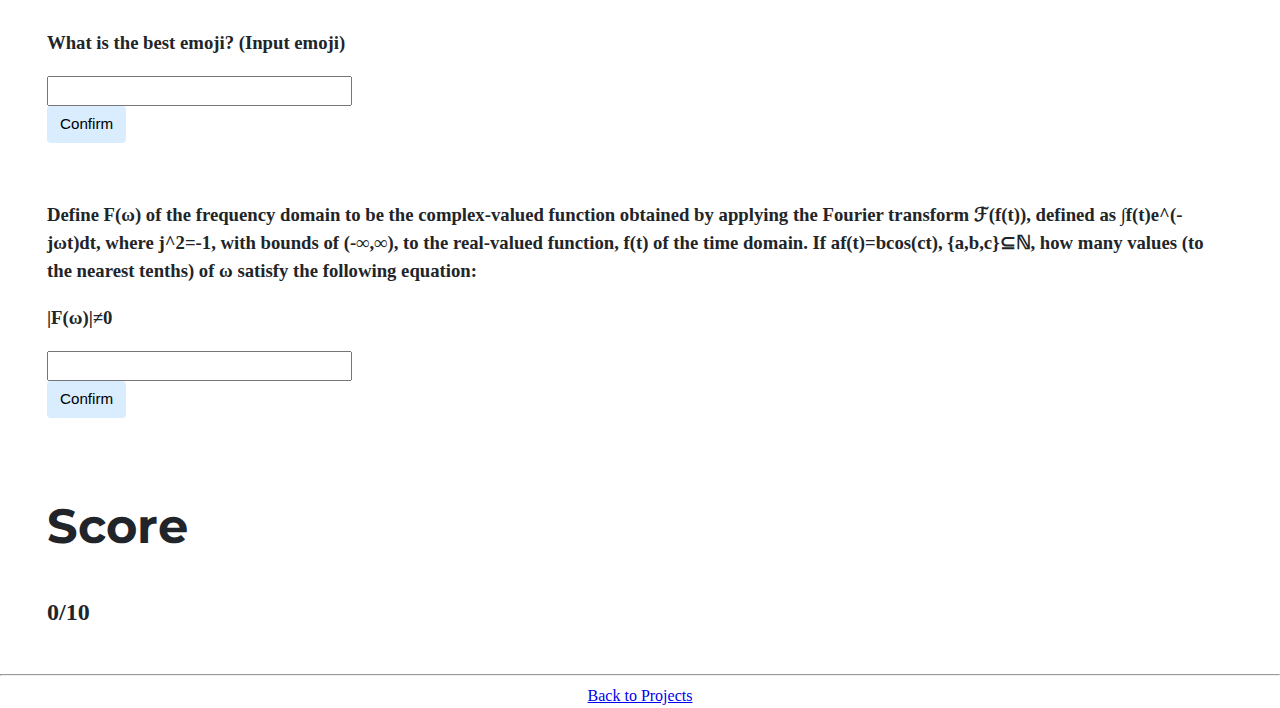
<file: Projects/subjectivetrivia.html>
<!DOCTYPE html>

<html lang="en">
    <head>
        <link href="https://fonts.googleapis.com/css2?family=Montserrat:wght@500&display=swap" rel="stylesheet">
        <link href="subjectiveStyles.css" rel="stylesheet">
        <title>Subjective Trivia!</title>
        <script src="subjectiveScript.js"></script>
    </head>
    <body>
        <div class="header">
            <h1>🎉✨Subjective Trivia!✨🎉</h1>
            <h2>A trivia webpage that asks highly unfair and non-objective questions (except the last one).</h2>
            <h2>Why did you visit this obviously frivolous page? Don't ask me.</h2>
        </div>

        <div class="container">
            <div class="section">
                <h2>Part 1: Multiple Choice </h2>
                <hr>
                <h3>Which language that CS50 has covered is the best?</h3>
                <button class="mwrong">C</button>
                <button class="mright">Python</button>
                <button class="mwrong">Scratch</button>
                <button class="mwrong">SQL</button>
                <button class="mwrong">Javascript</button>
                <button class="mwrong">HTML</button>
            </div>
            <div class="section">
                <h3>Which fast food restaurant is the best?</h3>
                <button class="mwrong2">Tim Hortons</button>
                <button class="mwrong2">Wendy's</button>
                <button class="mright2">MacDonald's</button>
                <button class="mwrong2">Burger King</button>
                <button class="mwrong2">KFC</button>
            </div>
            <div class="section">
                <h3>Which mathematician was the best?</h3>
                <button class="mright3">Euler</button>
                <button class="mwrong3">Gauss</button>
                <button class="mwrong3">Pascal</button>
                <button class="mwrong3">Laplace</button>
                <button class="mwrong3">Galois</button>
                <button class="mwrong3">Fourier</button>
                <button class="mwrong3">Guy who made Hairy Ball Theorem</button>
            </div>
            <div class="section">
                <h3>Which hot drink is the best?</h3>
                <button class="mwrong4">Coffee</button>
                <button class="mwrong4">Hot Chocolate</button>
                <button class="mright4">Tea</button>
            </div>
            <div class="section">
                <h3>Which cold drink is the best?</h3>
                <button class="mwrong5">Coke</button>
                <button class="mwrong5">Sprite</button>
                <button class="mright5">Iced tea</button>
                <button class="mwrong5">Canadian (sweetened) iced tea</button>
                <button class="mwrong5">Ginger ale</button>
                <button class="mwrong5">H2O</button>
                <button class="mwrong5">H2SO4</button>
                <button class="mwrong5">C169723H270464N45688O52243S912</button>
            </div>
            <div class="section">
                <h3>Which subject is the best?</h3>
                <button class="mwrong6">Social Studies</button>
                <button class="mwrong6">English related courses</button>
                <button class="mwrong6">French</button>
                <button class="mright6">Math</button>
                <button class="mwrong6">Science</button>
                <button class="mwrong6">Comp sci</button>
                <button class="mwrong6">PHE</button>
            </div>

            <div class="section">
                <h2>Part 2: Free Response (Case sensitive)</h2>
                <hr>
                 <h3>Who is the best musical composer? (Full name)</h3>
                 <form onsubmit="return false;">
                    <input type="text" id="submitter" autocomplete="off">
                 </form>
                 <button id="submit">Confirm</button>
                 <p id="fans"></p>
            </div>
            <div class="section">
                 <h3>What is the best mathematical identity? (Full name)</h3>
                 <form onsubmit="return false;">
                    <input type="text" id="submitter2" autocomplete="off">
                 </form>
                 <button id="submit2">Confirm</button>
                 <p id="fans2"></p>
            </div>
            <div class="section">
                 <h3>What is the best emoji? (Input emoji)</h3>
                 <form onsubmit="return false;">
                    <input type="text" id="submitter3" autocomplete="off">
                 </form>
                 <button id="submit3">Confirm</button>
                 <p id="fans3"></p>
            </div>
            <div class="section">
                 <h3>Define F(ω) of the frequency domain to be the complex-valued function obtained by applying the Fourier transform ℱ(f(t)), defined as ∫f(t)e^(-jωt)dt, where j^2=-1, with bounds of (-∞,∞), to the real-valued function, f(t) of the time domain.
                 If af(t)=bcos(ct), {a,b,c}⊆ℕ, how many values (to the nearest tenths) of ω satisfy the following equation:</h3>
                 <h3>|F(ω)|≠0</h3>
                 <form onsubmit="return false;">
                    <input type="text" id="submitter4" autocomplete="off">
                 </form>
                 <button id="submit4">Confirm</button>
                 <p id="fans4"></p>
            </div>
            <div class="section">
                <h1>Score</h1>
                <h2 id="sc">0/10</h2>
            </div>
        </div>
        <hr>
        <div style="text-align: center;"><a href="index.html">Back to Projects</a></div>
    </body>
</html>
</file>
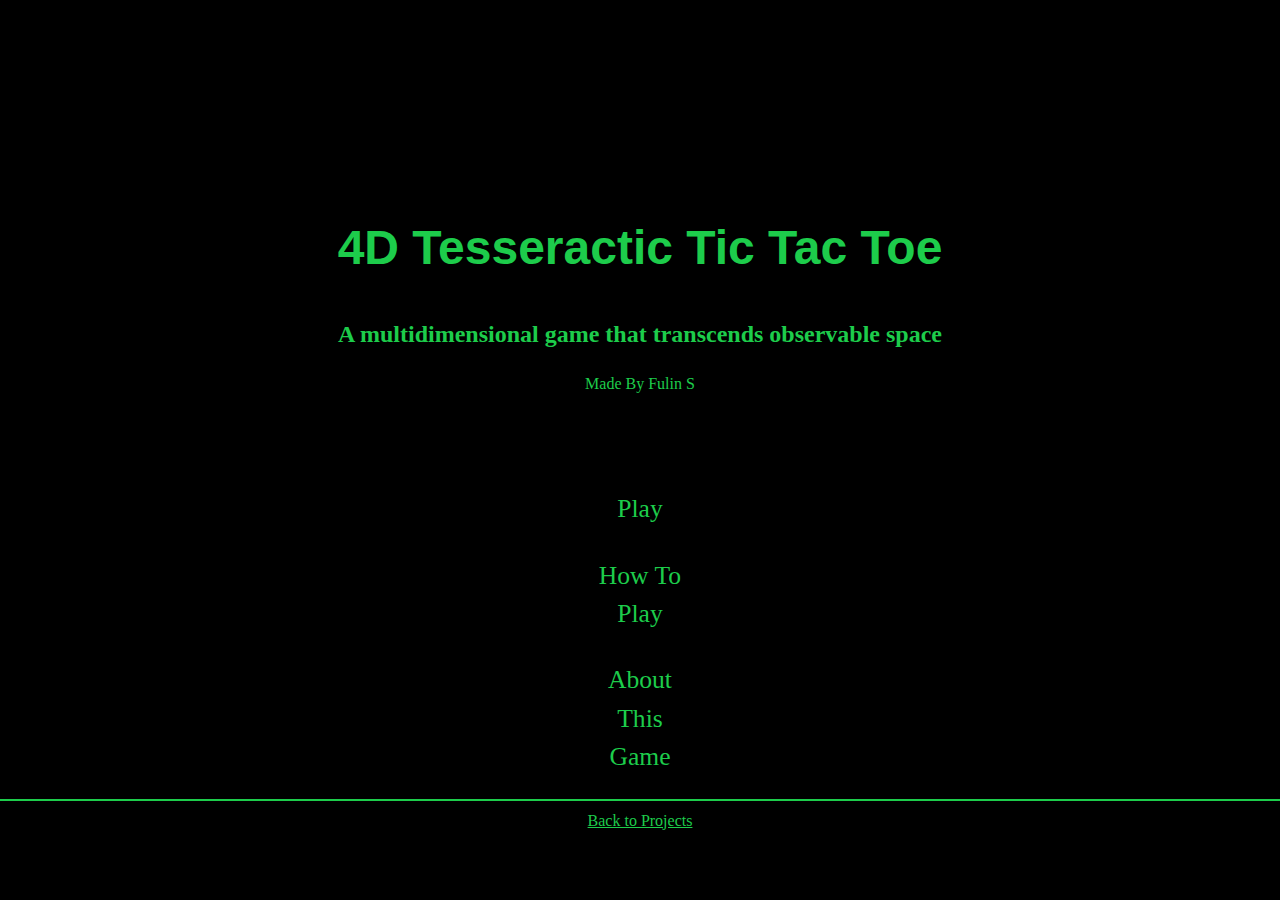
<file: Projects/tttIndex.html>
<!DOCTYPE html>

<html lang="en">
    <head>
        <link href="tttIStyle.css" rel="stylesheet">
        <title>Tesseractic Tic Tac Toe</title>
        <script src="tttIScript.js"></script>
    </head>
    <body>
        <div class="header">
            <div>
                <h1>4D Tesseractic Tic Tac Toe</h1>
                <h2>A multidimensional game that transcends observable space</h2>
                <p>Made By Fulin S<p>
            </div>
        </div>
        <div id="buttons">
            <div><a class="buttonAnchor" href="ttt.html">Play</a></div>
            <div><a class="buttonAnchor" href="howToPlay.html">How To Play</a></div>
            <div><a class="buttonAnchor" href="about.html">About This Game</a></div>
        </div>
        <hr>
        <div class="footer"><a style="color: rgb(29, 204, 75);" href="index.html">Back to Projects</a></div>
    </body>
</html>
</file>
<file: Projects/projectsStyle.css>
body{}

header{
    height: 275px;
    background-color: rgb(41, 214, 230);
}

main{
    margin-left: 100px;
    margin-right: 100px;
}

.topbarLinkL{
    color: White;
    background: Black;
    border: none;
    font-size: 1.7em;
    height: 75px;background: transparent;
    border: none;
}
.topbarLinkR{
    color: White;
    background: Black;
    border: none;
    width: 250px;
    height: 75px;
}

.infoBoxL{
    text-align: center;
    width: 500px;
    font-size: 1.3em;
    border-style: solid;
}

.infoBoxR{
    text-align: center;
    width: 500px;
    font-size: 1.3em;
    border-style: solid;
}

.line{
    width: 1720px;
    overflow-x: auto;
    display: flex;
    justify-content: space-evenly;
    padding-bottom: 100px;
}

#topbar{
    height: 75px;
    top: 0;
    position: fixed;
    background-color: Black;
    width: 1920px;
    padding-left: 50px;
    padding-right: 50px;
    font-size: 1.5em;
    display: flex;
    justify-content: space-between;
    z-index: 50;
}

#header{
    padding-top: 120px;
    text-align: center;
}

#boxes{
    padding-top: 40px;
}
</file>
<file: recsStyle.css>
body{}

header{
    height: 275px;
    background-color: rgb(41, 214, 230);
}

main{
    margin-left: 100px;
    margin-right: 100px;
}

.topbarLinkL{
    color: White;
    background: Black;
    border: none;
    font-size: 1.7em;
    height: 75px;background: transparent;
    border: none;
}
.topbarLinkR{
    color: White;
    background: Black;
    border: none;
    width: 250px;
    height: 75px;
}

.infoBoxL{
    text-align: center;
    width: 500px;
    font-size: 1.3em;
    border-style: solid;
}

.infoBoxR{
    text-align: center;
    width: 500px;
    font-size: 1.3em;
    border-style: solid;
}

.line{
    width: 1720px;
    overflow-x: auto;
    display: flex;
    justify-content: space-evenly;
    padding-bottom: 100px;
}

#topbar{
    height: 75px;
    top: 0;
    position: fixed;
    background-color: Black;
    width: 1920px;
    padding-left: 50px;
    padding-right: 50px;
    font-size: 1.5em;
    display: flex;
    justify-content: space-between;
    z-index: 50;
}

#header{
    padding-top: 120px;
    text-align: center;
}

#boxes{
    padding-top: 40px;
}
</file>
<file: homepage/recsStyle.css>
body{}

header{
    height: 275px;
    background-color: rgb(41, 214, 230);
}

main{
    margin-left: 100px;
    margin-right: 100px;
}

.topbarLinkL{
    color: White;
    background: Black;
    border: none;
    font-size: 1.7em;
    height: 75px;background: transparent;
    border: none;
}
.topbarLinkR{
    color: White;
    background: Black;
    border: none;
    width: 250px;
    height: 75px;
}

.infoBoxL{
    text-align: center;
    width: 500px;
    font-size: 1.3em;
    border-style: solid;
}

.infoBoxR{
    text-align: center;
    width: 500px;
    font-size: 1.3em;
    border-style: solid;
}

.line{
    width: 1720px;
    overflow-x: auto;
    display: flex;
    justify-content: space-evenly;
    padding-bottom: 100px;
}

#topbar{
    height: 75px;
    top: 0;
    position: fixed;
    background-color: Black;
    width: 1920px;
    padding-left: 50px;
    padding-right: 50px;
    font-size: 1.5em;
    display: flex;
    justify-content: space-between;
    z-index: 50;
}

#header{
    padding-top: 120px;
    text-align: center;
}

#boxes{
    padding-top: 40px;
}
</file>
<file: Projects/howToAbout.css>
body {
    color: White;
    background-color: Black;
    font-weight: 400;
    line-height: 1.5;
    margin: 0;
    text-align: left;
}

main {
    font-size: 3.5vh;
    margin-left: 5vw;
    margin-right: 5vw;
}

a {
    color: rgb(29, 204, 75);
}

.header {
    background-color: Black;
    color: rgb(29, 204, 75);
    margin-bottom: 2rem;
    padding: 2rem 1rem;
    text-align: center;
    display: flex;
    justify-content: space-around;
}

.footer{
    text-align: center;
}

h1 {
    font-family: 'Montserrat', sans-serif;
    font-size: 4vw;
}

hr {
    border: 1px solid rgb(29, 204, 75);
}
</file>
<file: Projects/subjectiveStyles.css>
body {
    background-color: #fff;
    color: #212529;
    font-size: 1rem;
    font-weight: 400;
    line-height: 1.5;
    margin: 0;
    text-align: left;
}

.container {
    margin-left: auto;
    margin-right: auto;
    padding-left: 15px;
    padding-right: 15px;
}

.header {
    background-color: #477bff;
    color: #fff;
    margin-bottom: 2rem;
    padding: 2rem 1rem;
    text-align: center;
}

.section {
    padding: 0.5rem 2rem 1rem 2rem;
}

.section:hover {
    background-color: #f5f5f5;
    transition: color 2s ease-in-out, background-color 0.15s ease-in-out;
}

h1 {
    font-family: 'Montserrat', sans-serif;
    font-size: 48px;
}

button, input[type="submit"] {
    background-color: #d9edff;
    border: 1px solid transparent;
    border-radius: 0.25rem;
    font-size: 0.95rem;
    font-weight: 400;
    line-height: 1.5;
    padding: 0.375rem 0.75rem;
    text-align: center;
    transition: color 0.15s ease-in-out, background-color 0.15s ease-in-out, border-color 0.15s ease-in-out, box-shadow 0.15s ease-in-out;
    vertical-align: middle;
}


input[type="text"] {
    line-height: 1.8;
    width: 25%;
}

input[type="text"]:hover {
    background-color: #f5f5f5;
    transition: color 2s ease-in-out, background-color 0.15s ease-in-out;
}
</file>
<file: Projects/tttIStyle.css>
body {
    color: White;
    background-color: Black;
    font-weight: 400;
    line-height: 1.5;
    margin: 0;
    text-align: left;
}

main {
    font-size: 3vh;
}


#buttons{
    text-align: center;
}


.header {
    background-color: Black;
    color: rgb(29, 204, 75);
    margin-bottom: 2rem;
    padding: 2rem 1rem;
    text-align: center;
    display: flex;
    justify-content: space-around;
    padding-top: 20vh;
}

.footer{
    text-align: center;
}

hr {
    border: 1px solid rgb(29, 204, 75);
}

.buttonAnchor {

    background-color: Black;
    color: rgb(29, 204, 75);
    padding: 14px 25px;
    text-align: center;
    text-decoration: none;
    display: inline-block;
    width: 8vw;
    height: auto;
    font-size: 2vw;
}

h1 {
    font-family: 'Montserrat', sans-serif;
    font-size: 48px;
}
</file>
